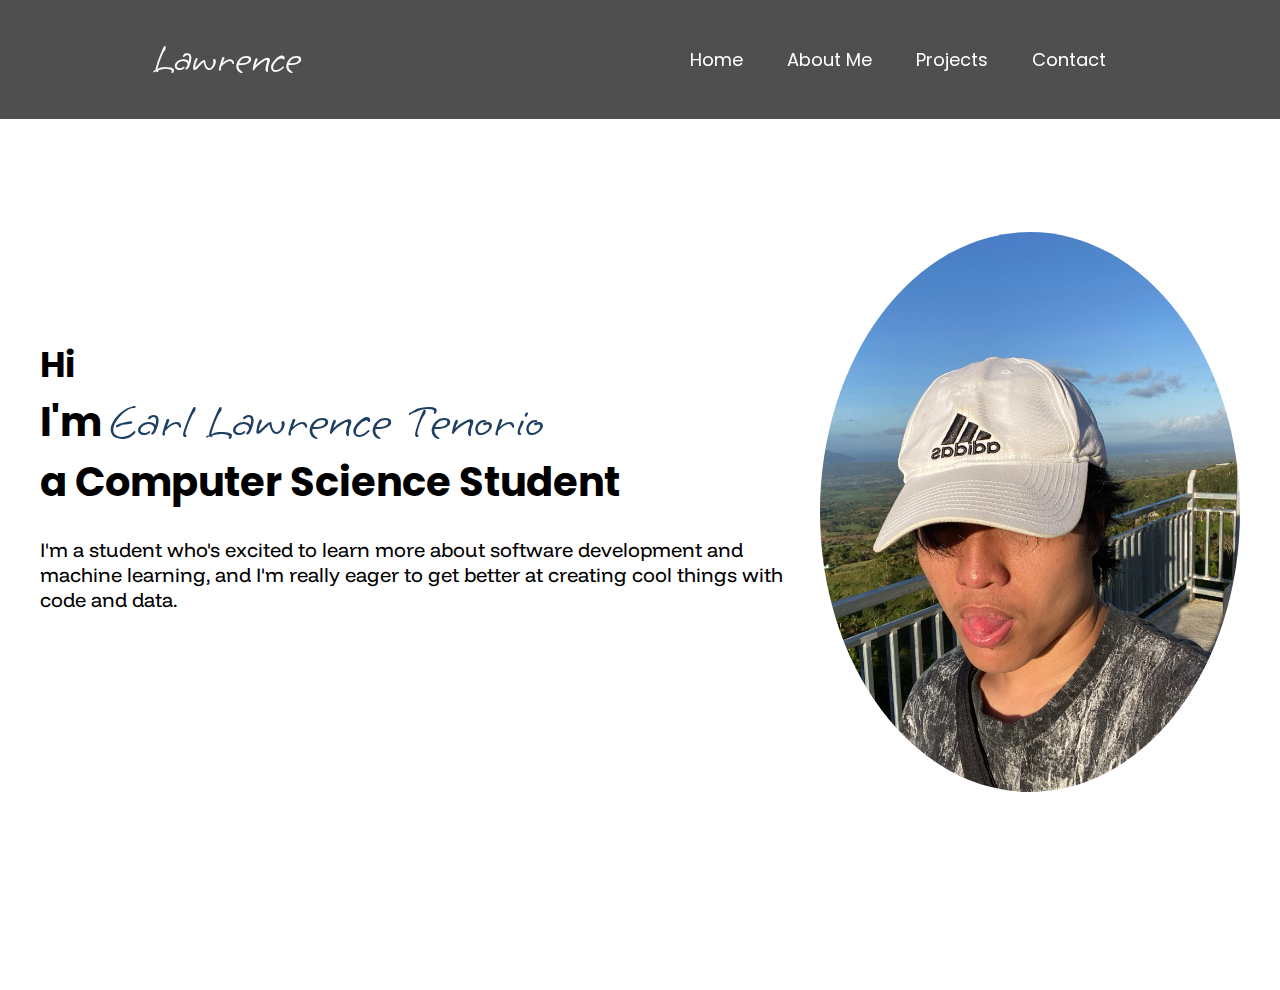
<file: index.html>
<!DOCTYPE html>
<html lang="en">
<head>
    <meta charset="UTF-8">
    <meta name="viewport" content="width=device-width, initial-scale=1.0">
    <title>Home| Portfolio</title>
    <link rel="preconnect" href="https://fonts.googleapis.com">
    <link rel="preconnect" href="https://fonts.gstatic.com" crossorigin>
    <link href="https://fonts.googleapis.com/css2?family=Grape+Nuts&family=Honk:MORF@0..45&display=swap" rel="stylesheet">
    <link rel="preconnect" href="https://fonts.googleapis.com">
    <link rel="preconnect" href="https://fonts.gstatic.com" crossorigin>
    <link href="https://fonts.googleapis.com/css2?family=Funnel+Display:wght@300..800&family=Grape+Nuts&family=Honk:MORF@0..45&display=swap" rel="stylesheet">
    <link rel="preconnect" href="https://fonts.googleapis.com">
    <link rel="preconnect" href="https://fonts.gstatic.com" crossorigin>
    <link href="https://fonts.googleapis.com/css2?family=Funnel+Display:wght@300..800&family=Grape+Nuts&family=Honk:MORF@0..45&family=Poppins:ital,wght@0,100;0,200;0,300;0,400;0,500;0,600;0,700;0,800;0,900;1,100;1,200;1,300;1,400;1,500;1,600;1,700;1,800;1,900&family=Questrial&display=swap" rel="stylesheet">
    <link rel="stylesheet" href="style.css">

<style>
    .Name {
  font-family: "Grape Nuts", sans-serif;
  font-weight: 400;
  font-size: 40px;
  font-style: normal;
  cursor: default;
}
span {
  font-family: "Grape Nuts", sans-serif;
  font-weight: 400;
  font-size: 50px;
  font-style: normal;
}
.skill h1 {
  font-family: "Grape Nuts", sans-serif;
  font-weight: 400;
  font-size: 40px;
  font-style: normal;
  cursor: default;
}

.content p {
  font-family: "Funnel Display", sans-serif;
  font-optical-sizing: auto;
  font-weight: 400;
  font-style: normal;
}
      
    </style>
</head>
<body>
    <header class="header">
        <h1 class="Name">Lawrence</h1>

        <nav class="nav">
            <a href="index.html">Home</a>
            <a href="about.html">About Me</a>
            <a href="project.html">Projects</a>
            <a href="contact.html">Contact</a>
        </nav>

        
    </header>

    <section class="home">
        <div class="content">
            <h2>Hi</h2>

            <h1>I'm <span class="fullName">Earl Lawrence Tenorio<br></span>a Computer Science Student</h1>
            
                <p>I'm a student who's excited to learn more about software development and machine learning, and I'm really eager to get better at creating cool things with code and data.</p>
            
            
            

    
        </div>
        <div class="img">
            <img src="me.jpeg" alt="A picture of Earl Lawrence">
        </div>
    </section>

    <section class="about">
       

        </div>
    </section>
</body>
</html>
</file>
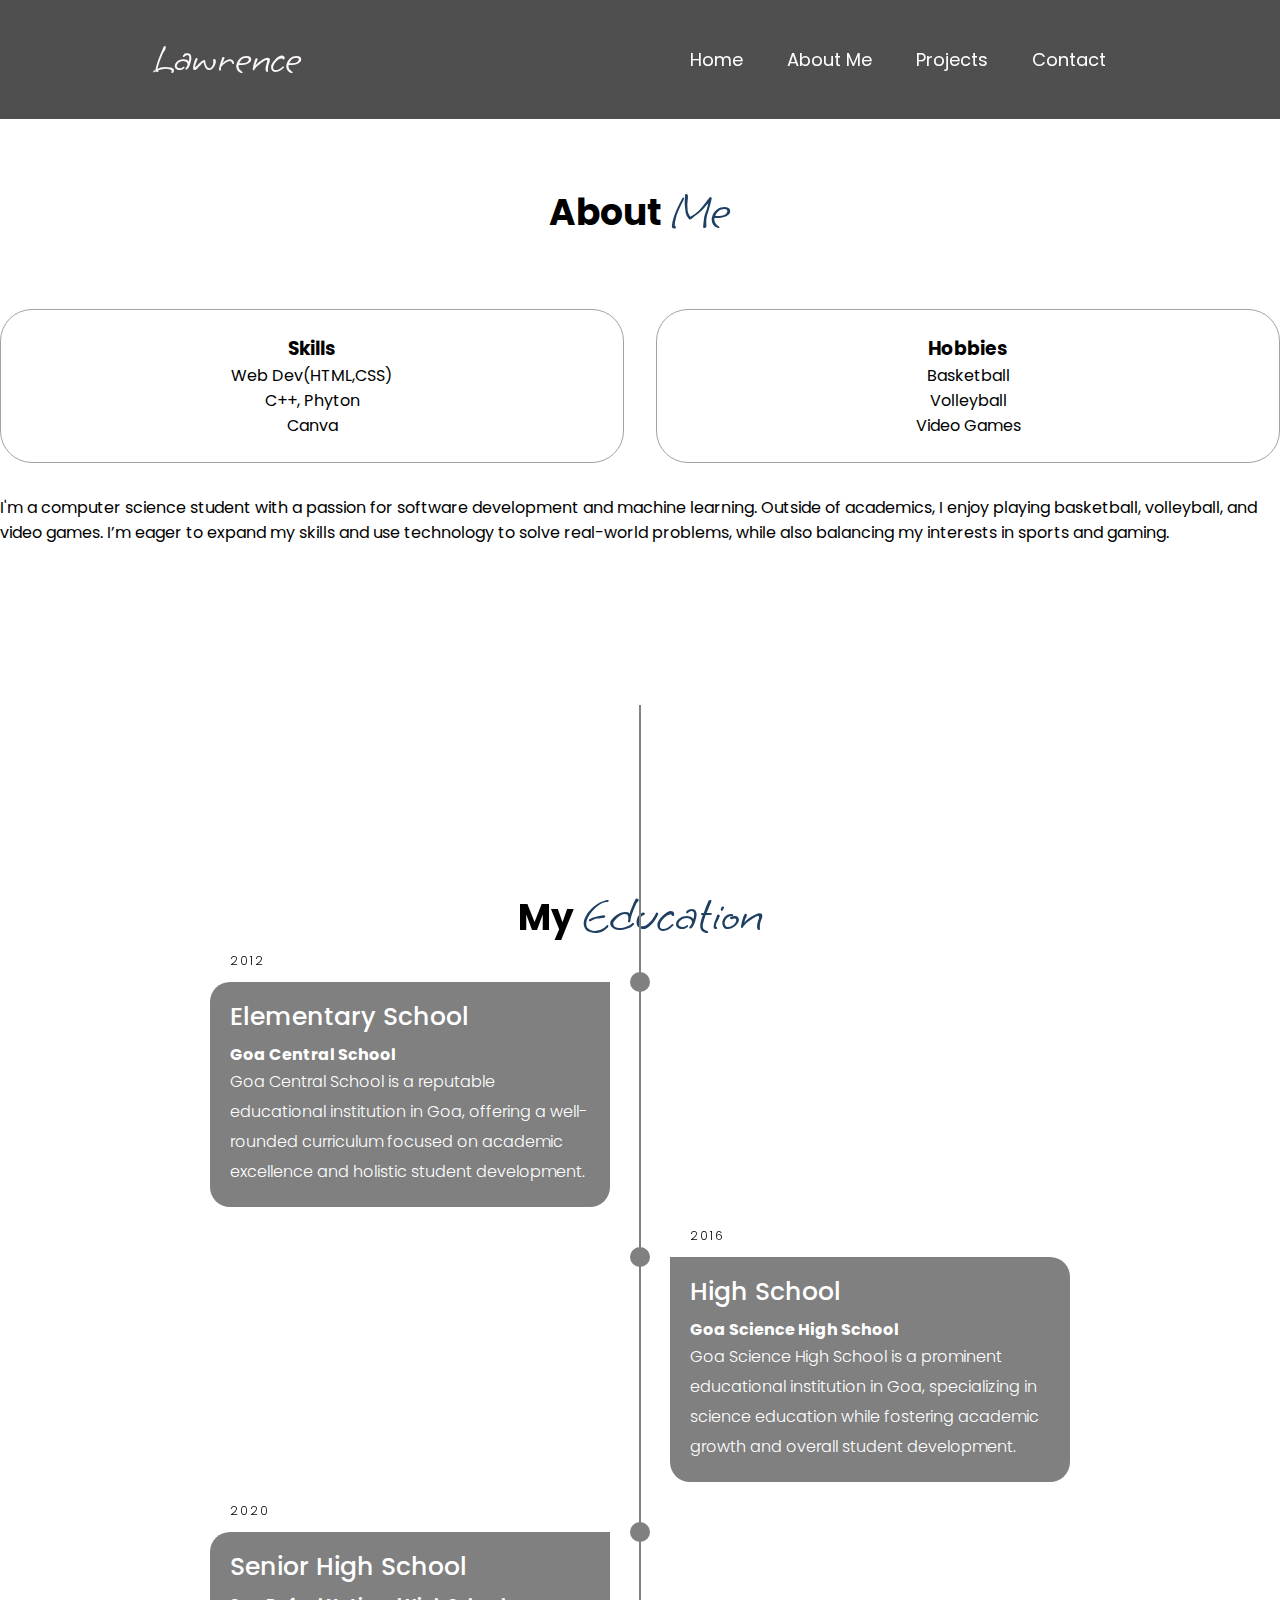
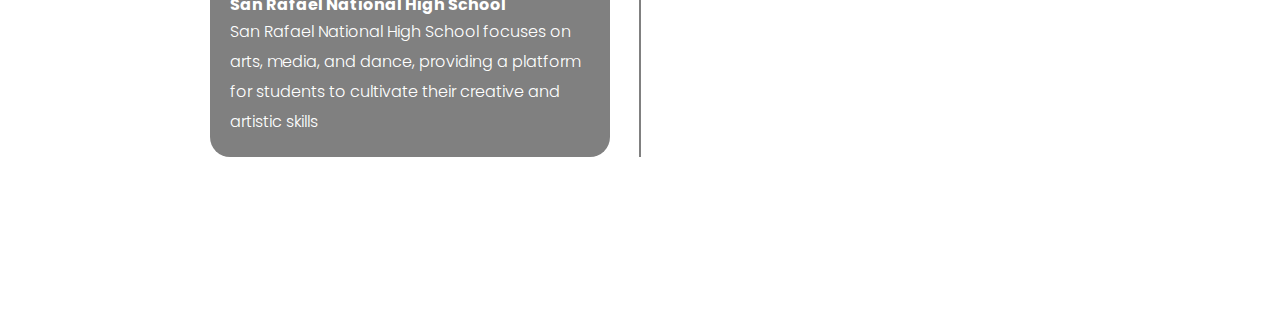
<file: about.html>
<!DOCTYPE html>
<html lang="en">
<head>
    <meta charset="UTF-8">
    <meta name="viewport" content="width=device-width, initial-scale=1.0">
    <title>About| Portfolio</title>
    <link rel="preconnect" href="https://fonts.googleapis.com">
    <link rel="preconnect" href="https://fonts.gstatic.com" crossorigin>
    <link href="https://fonts.googleapis.com/css2?family=Grape+Nuts&family=Honk:MORF@0..45&display=swap" rel="stylesheet">
    <link rel="preconnect" href="https://fonts.googleapis.com">
    <link rel="preconnect" href="https://fonts.gstatic.com" crossorigin>
    <link href="https://fonts.googleapis.com/css2?family=Funnel+Display:wght@300..800&family=Grape+Nuts&family=Honk:MORF@0..45&display=swap" rel="stylesheet">
    <link rel="preconnect" href="https://fonts.googleapis.com">
    <link rel="preconnect" href="https://fonts.gstatic.com" crossorigin>
    <link href="https://fonts.googleapis.com/css2?family=Funnel+Display:wght@300..800&family=Grape+Nuts&family=Honk:MORF@0..45&family=Poppins:ital,wght@0,100;0,200;0,300;0,400;0,500;0,600;0,700;0,800;0,900;1,100;1,200;1,300;1,400;1,500;1,600;1,700;1,800;1,900&family=Questrial&display=swap" rel="stylesheet">
    <link rel="stylesheet" href="style.css">

<style>
    .Name {
  font-family: "Grape Nuts", sans-serif;
  font-weight: 400;
  font-size: 40px;
  font-style: normal;
  cursor: default;
}
span {
  font-family: "Grape Nuts", sans-serif;
  font-weight: 400;
  font-size: 50px;
  font-style: normal;
  z-index: 1;
}


.content p {
  font-family: "Funnel Display", sans-serif;
  font-optical-sizing: auto;
  font-weight: 400;
  font-style: normal;
}
      
    </style>
</head>
<body>
    <header class="header">
        <h1 class="Name">Lawrence</h1>

        <nav class="nav">
            <a href="index.html">Home</a>
            <a href="about.html">About Me</a>
            <a href="project.html">Projects</a>
            <a href="contact.html">Contact</a>
        </nav>

        
    </header>
    <section class="about">
       <h1 class="title">About <span>Me</span></h1>
      <div class="section-container">
        <div class="about-details-container">
          <div class="about-containers">
            <div class="details-container">
              <h3>Skills</h3>
              <p>Web Dev(HTML,CSS) <br />C++, Phyton <br /> Canva</p>
            </div>
            <div class="details-container">
              
              <h3>Hobbies</h3>
              <p>Basketball<br />Volleyball <br> Video Games</p>
            </div>
          </div>
          <div class="text-container">
            <p>
              I'm a computer science student with a passion for software development and machine learning. Outside of academics, I enjoy playing basketball, volleyball, and video games. I’m eager to expand my skills and use technology to solve real-world problems, while also balancing my interests in sports and gaming.
            </p>
          </div>
        </div>
      </div>
    </section>
  <section class="container">
      <div class="timeline">
        <h1 class="title">My <span>Education</span> </h1>
        <ul>
          <li>
            <div class="timeline-content">
              <h3 class="date">2012</h3>
              <h1>Elementary School</h1>
              <h4>Goa Central School </h4>
              <p > Goa Central School is a reputable educational institution in Goa, offering a well-rounded curriculum focused on academic excellence and holistic student development.</p>
            </div>
          </li>
          <li>
            <div class="timeline-content">
              <h3 class="date">2016</h3>
              <h1>High School</h1>
              <h4>Goa Science High School </h4>
              <p>Goa Science High School is a prominent educational institution in Goa, specializing in science education while fostering academic growth and overall student development.</p>
            </div>
          </li>
          <li>
            <div class="timeline-content">
              <h3 class="date">2020</h3>
              <h1>Senior High School</h1>
              <h4>San Rafael National High School</h4>
              <p>San Rafael National High School focuses on arts, media, and dance, providing a platform for students to cultivate their creative and artistic skills</p>
            </div>
        </ul>
      </div>
    </div>
  </section>
</body>
</file>
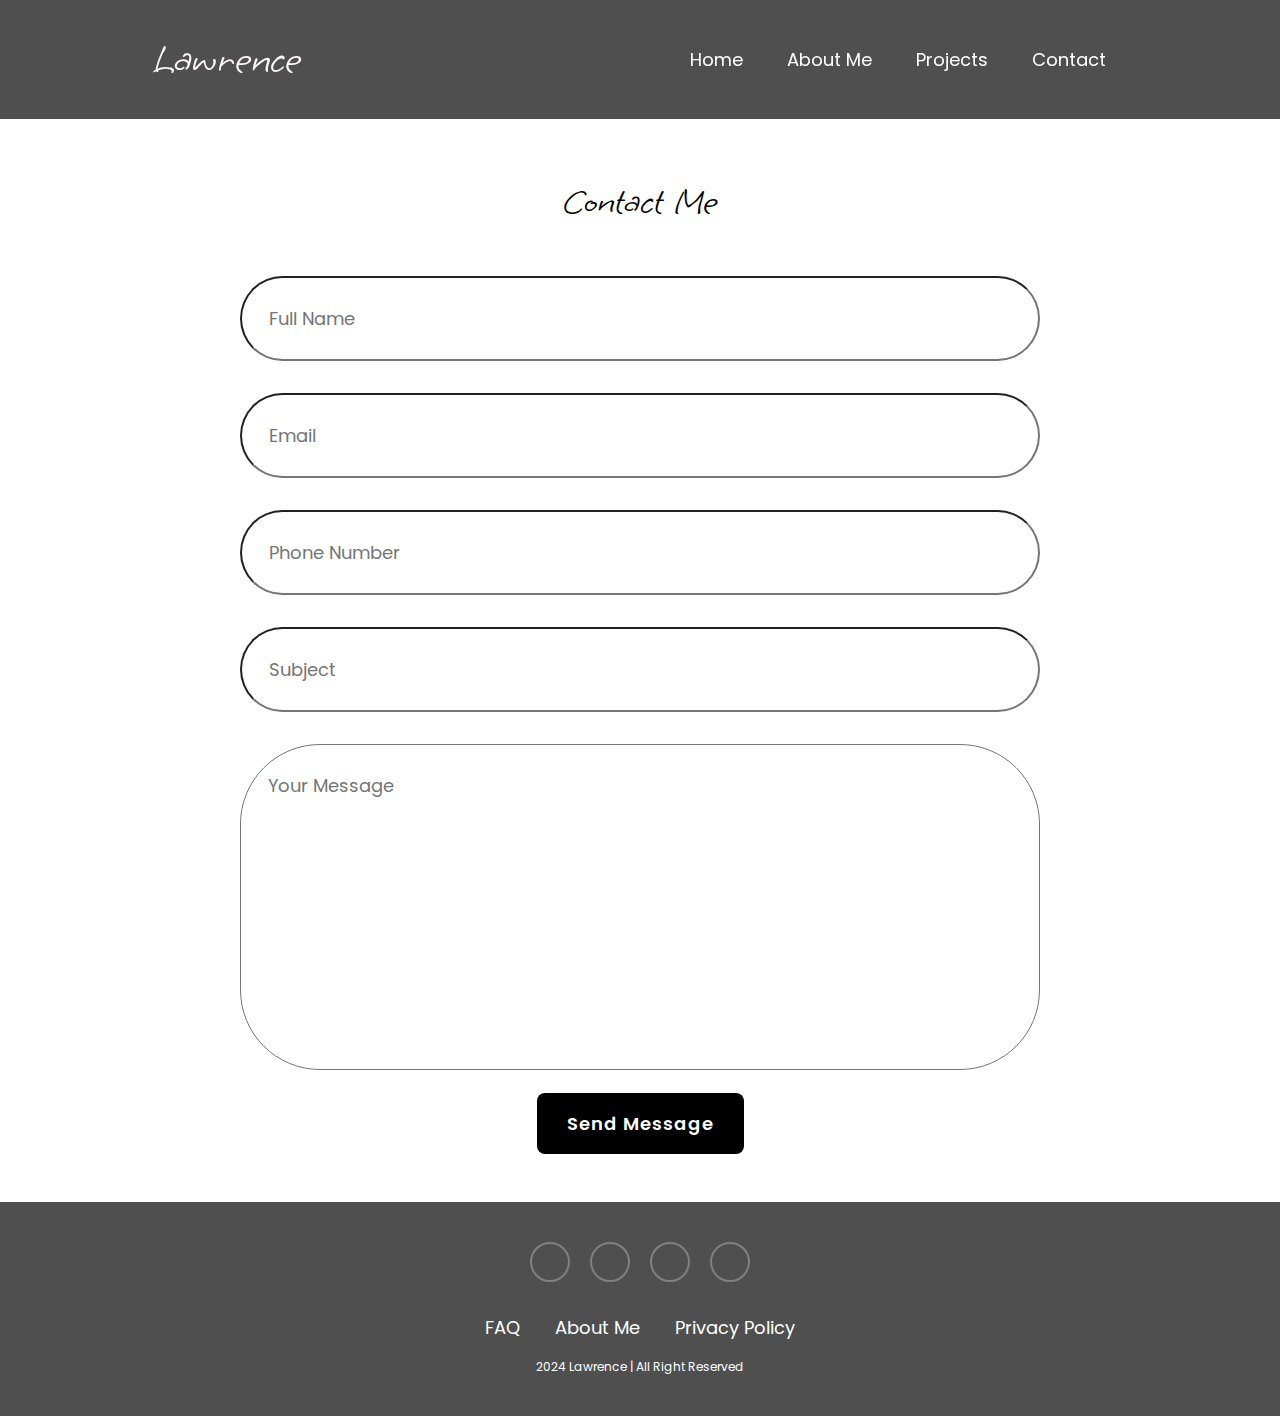
<file: contact.html>
<!DOCTYPE html>
<html lang="en">
<head>
    <meta charset="UTF-8">
    <meta name="viewport" content="width=device-width, initial-scale=1.0">
    <title>Contact| Portfolio</title>
    <link rel="preconnect" href="https://fonts.googleapis.com">
    <link rel="preconnect" href="https://fonts.gstatic.com" crossorigin>
    <link href="https://fonts.googleapis.com/css2?family=Grape+Nuts&family=Honk:MORF@0..45&display=swap" rel="stylesheet">
    <link rel="preconnect" href="https://fonts.googleapis.com">
    <link rel="preconnect" href="https://fonts.gstatic.com" crossorigin>
    <link href="https://fonts.googleapis.com/css2?family=Funnel+Display:wght@300..800&family=Grape+Nuts&family=Honk:MORF@0..45&display=swap" rel="stylesheet">
    <link rel="preconnect" href="https://fonts.googleapis.com">
    <link rel="preconnect" href="https://fonts.gstatic.com" crossorigin>
    <link href="https://fonts.googleapis.com/css2?family=Funnel+Display:wght@300..800&family=Grape+Nuts&family=Honk:MORF@0..45&family=Poppins:ital,wght@0,100;0,200;0,300;0,400;0,500;0,600;0,700;0,800;0,900;1,100;1,200;1,300;1,400;1,500;1,600;1,700;1,800;1,900&family=Questrial&display=swap" rel="stylesheet">
    <link rel="stylesheet" href="https://cdnjs.cloudflare.com/ajax/libs/font-awesome/6.7.1/css/all.min.css" integrity="sha512-5Hs3dF2AEPkpNAR7UiOHba+lRSJNeM2ECkwxUIxC1Q/FLycGTbNapWXB4tP889k5T5Ju8fs4b1P5z/iB4nMfSQ==" crossorigin="anonymous" referrerpolicy="no-referrer" />
    <link rel="stylesheet" href="style.css">

<style>
    .Name {
  font-family: "Grape Nuts", sans-serif;
  font-weight: 400;
  font-size: 40px;
  font-style: normal;
  cursor: default;
}
span {
  font-family: "Grape Nuts", sans-serif;
  font-weight: 400;
  font-size: 50px;
  font-style: normal;
}

.contact-me {
  font-family: "Grape Nuts", sans-serif;
  font-weight: 400;
  font-size: 80px;
  font-style: normal;
  cursor: default;
}


.content p {
  font-family: "Funnel Display", sans-serif;
  font-optical-sizing: auto;
  font-weight: 400;
  font-style: normal;
}
      
    </style>
</head>
<body>
    <header class="header">
        <h1 class="Name">Lawrence</h1>

        <nav class="nav">
            <a href="index.html">Home</a>
            <a href="about.html">About Me</a>
            <a href="project.html">Projects</a>
            <a href="contact.html">Contact</a>
        </nav>

        
    </header>

    <section class="contact-form">

        <h2 class="contact-me">Contact Me</h2>

        <form action="#">
            <div class="box-contact">
                <input type="text" placeholder="Full Name">
                <input type="email" placeholder="Email">
            </div>
            <div class="box-contact">
                <input type="number" placeholder="Phone Number">
                <input type="text" placeholder="Subject">
            </div>
            <textarea name="" id="" cols="30" rows="10" placeholder="Your Message"></textarea>
            <input type="submit" value="Send Message" class="btn-1">
        </form>
    </section>

    <footer class="footer">
        <div class="social">
            <a href="https://www.facebook.com/earl.lawrence0/"><i class="fa-brands fa-facebook"></i></a>
            <a href="https://www.instagram.com/earllawrencx/"><i class="fa-brands fa-instagram"></i></a>
            <a href="#"><i class="fa-brands fa-telegram"></i></a>
            <a href="#"><i class="fa-brands fa-github"></i></a>
        </div>

        <ul class="list">
            <li>
                <a href="#">FAQ</a>
            </li>
            <li>
                <a href="#">About Me</a>
            </li>
            <li>
                <a href="#">Privacy Policy</a>
            </li>
        </ul>
        <p class="copyright"> 2024 Lawrence | All Right Reserved</p>
    </footer>
</body>
</file>
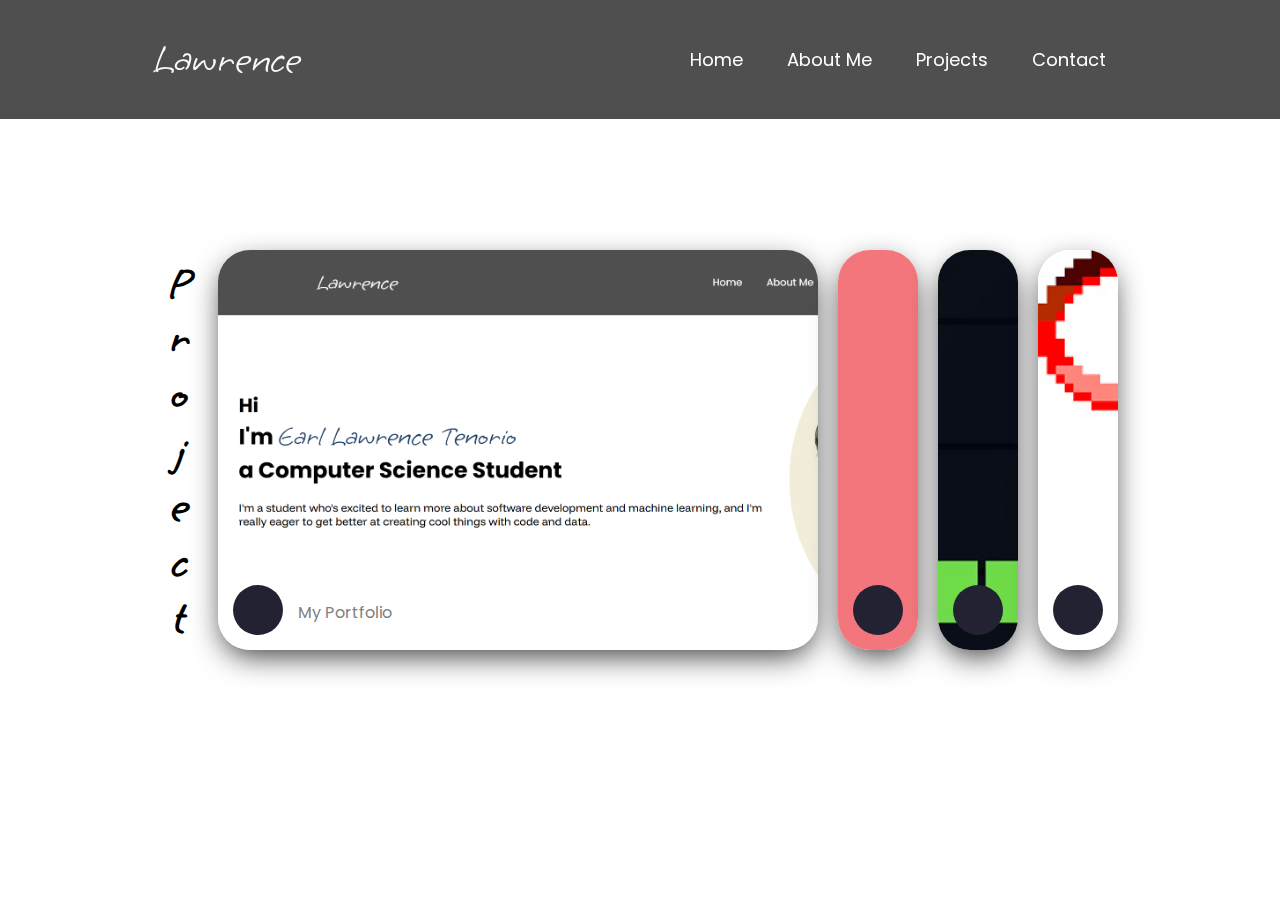
<file: project.html>
<!DOCTYPE html>
<html lang="en">
<head>
    <meta charset="UTF-8">
    <meta name="viewport" content="width=device-width, initial-scale=1.0">
    <title>Project| Portfolio</title>
    <link rel="preconnect" href="https://fonts.googleapis.com">
    <link rel="preconnect" href="https://fonts.gstatic.com" crossorigin>
    <link href="https://fonts.googleapis.com/css2?family=Grape+Nuts&family=Honk:MORF@0..45&display=swap" rel="stylesheet">
    <link rel="preconnect" href="https://fonts.googleapis.com">
    <link rel="preconnect" href="https://fonts.gstatic.com" crossorigin>
    <link href="https://fonts.googleapis.com/css2?family=Funnel+Display:wght@300..800&family=Grape+Nuts&family=Honk:MORF@0..45&display=swap" rel="stylesheet">
    <link rel="preconnect" href="https://fonts.googleapis.com">
    <link rel="preconnect" href="https://fonts.gstatic.com" crossorigin>
    <link href="https://fonts.googleapis.com/css2?family=Funnel+Display:wght@300..800&family=Grape+Nuts&family=Honk:MORF@0..45&family=Poppins:ital,wght@0,100;0,200;0,300;0,400;0,500;0,600;0,700;0,800;0,900;1,100;1,200;1,300;1,400;1,500;1,600;1,700;1,800;1,900&family=Questrial&display=swap" rel="stylesheet">
    <link rel="stylesheet" href="project.css">

<style>
    .Name {
  font-family: "Grape Nuts", sans-serif;
  font-weight: 400;
  font-size: 40px;
  font-style: normal;
  cursor: default;
}
span {
  font-family: "Grape Nuts", sans-serif;
  font-weight: 400;
  font-size: 50px;
  font-style: normal;
}
.proj {
  font-family: "Grape Nuts", sans-serif;
  font-weight: 600;
  font-size: 45px;
  font-style: normal;
  cursor: default;
}

.content p {
  font-family: "Funnel Display", sans-serif;
  font-optical-sizing: auto;
  font-weight: 400;
  font-style: normal;
}
      
    </style>
</head>
<body>
    <header class="header">
        <h1 class="Name">Lawrence</h1>

        <nav class="nav">
            <a href="index.html">Home</a>
            <a href="about.html">About Me</a>
            <a href="project.html">Projects</a>
            <a href="contact.html">Contact</a>
        </nav>

        
    </header>

    <div class="wrapper">
    <h1 class="proj">Project</h1>
        <div class="container">
           <input type="radio" name="slide" id="c1" checked>
            <label for="c1" class="card">
                <div class="row">
                    <div class="icon"></div>
                    <div class="description">
                        <h4></h4>
                        <p>My Portfolio</p>
                    </div>
                </div>
            </label>
            <input type="radio" name="slide" id="c2" >
            <label for="c2" class="card">
                <div class="row">
                    <div class="icon"></div>
                    <div class="description">
                        <h4></h4>
                        <p>Python Calculator</p>
                    </div>
                </div>
            </label>
            <input type="radio" name="slide" id="c3" >
            <label for="c3" class="card">
                <div class="row">
                    <div class="icon"></div>
                    <div class="description">
                        <h4></h4>
                        <p>Python Snake Game</p>
                    </div>
                </div>
            </label>
            <input type="radio" name="slide" id="c4" >
            <label for="c4" class="card">
                <div class="row">
                    <div class="icon"></div>
                    <div class="description">
                        <h4></h4>
                        <p>Soon....</p>
                    </div>
                </div>
            </label>
        </div>
    </div>

</body>
</file>
<file: style.css>
*{
    margin: 0;
    padding: 0;
    box-sizing: border-box;
    font-family: "Poppins",sans-serif;
    text-decoration: none;
    list-style: none;

}

.header {
    position: fixed;
    top: 0;
    left: 0;
    width: 100%;
    padding: 35px 12%;
    background: rgba(0, 0, 0, 0.69);
    display: flex;
    justify-content: space-between;
    align-items: center;

}

.Name{
    font-size: 30px;
    color: snow;
   
}

.Name:hover{
    color: black;
    text-shadow: 0 0 25px black,
                 0 0 50px black;
    transform: scale(1.1);
}
span{
    color:  #1E3E62 ;
}

.nav a{
    font-size: 18px;
    color: white;
    margin: 20px;
    border-bottom: 3px solid transparent;
    transition: 0.3s ease;
}

.nav a:hover,
.nab a.active{
    color: grey;
    border-bottom: 3px solid grey;
}

.home{
    width: 100%;
    min-height: 110vh;
    background: white;
    display: flex;
    align-items: center;
    padding: 40px;
}

.content{
    max-width: 1000px;

}

.content h2{
    font-size: 35px;
}
.content h1{
    font-size: 40px;
}

.skill{
  border: 2px solid black; 
  padding:10px;          
  margin: 20px;           
border-radius: 4em;
}
.skill ul li{
  font-size: 20px;
}

.content p {
    font-size: 20px;
    margin: 25px 0 40px;
    
}


.img img{
    position: relative;
    top: 20px;
    border-radius: 70%;
    width: 420px;
}
/*
::-webkit-scrollbar{
    width: 15px;
}
::-webkit-scrollbar-thumb{
    background-color: rgba(255, 127, 127, 0.812) ;
}
::-webkit-scrollbar-track{
    background-color: rgba(0, 0, 0, 0.811);
    
}
*/
/*About*/
/*.about {
  min-height: 100vh;
  width: 100%;
  display: flex;
  align-items: center;
  justify-content: center;
  padding: 100px 0;
  background-color: white;
}*/

#about {
  position: relative;
}
.title{
  text-align: center;
  margin-top: 5em;
  margin-bottom: 1em;
  font-size: 36px;
  z-index: 1;
}

.about-containers {
  gap: 2rem;
  margin-bottom: 2rem;
  margin-top: 2rem;
}

.about-details-container {
justify-content: center;
flex-direction: column;
}

.about-containers,
.about-details-container {
display: flex;
}

.details-container {
padding: 1.5rem;
flex: 1;
background: white;
border-radius: 2rem;
border: rgb(53, 53, 53) 0.1rem solid;
border-color: rgb(163, 163, 163);
text-align: center;
}

.section-container {
gap: 4rem;
height: 80%;
}

.container {
    min-height: 100vh;
    width: 100%;
    display: flex;
    align-items: center;
    justify-content: center;
    padding: 100px 0;
    background-color: white;
  }
  .timeline {
    width: 80%;
    height: 60%;
    max-width: 800px;
    margin: 60px;
    position: relative;
  }
  
  .timeline ul {
    list-style: none;
  }
  .timeline ul li {
    padding: 20px;
    background-color: grey;
    color: white;
    border-radius: 10px;
    margin-bottom: 20px;
  }
  .timeline ul li:last-child {
    margin-bottom: 0;
  }
  .timeline-content h1 {
    font-weight: 500;
    font-size: 25px;
    line-height: 30px;
    margin-bottom: 10px;
  }
  .timeline-content p {
    font-size: 16px;
    line-height: 30px;
    font-weight: 300;
  }
  .timeline-content .date {
    font-size: 12px;
    font-weight: 300;
    margin-bottom: 10px;
    letter-spacing: 2px;
    color: black;
  }
  @media only screen and (min-width: 768px) {
    .timeline:before {
      content: "";
      position: absolute;
      top: 0;
      left: 50%;
      transform: translateX(-50%);
      width: 2px;
      height: 100%;
      background-color: gray;
    }
    .timeline ul li {
      width: 50%;
      position: relative;
      margin-bottom: 50px;
    }
    .timeline ul li:nth-child(odd) {
      float: left;
      clear: right;
      transform: translateX(-30px);
      border-radius: 20px 0px 20px 20px;
    }
    .timeline ul li:nth-child(even) {
      float: right;
      clear: left;
      transform: translateX(30px);
      border-radius: 0px 20px 20px 20px;
    }
    .timeline ul li::before {
      content: "";
      position: absolute;
      height: 20px;
      width: 20px;
      border-radius: 50%;
      background-color: gray;
      top: 0px;
    }
    .timeline ul li:nth-child(odd)::before {
      transform: translate(50%, -50%);
      right: -30px;
    }
    .timeline ul li:nth-child(even)::before {
      transform: translate(-50%, -50%);
      left: -30px;
    }
    .timeline-content .date {
      position: absolute;
      top: -30px;
    }
    .timeline ul li:hover::before {
      background-color:#1E3E62 ;
    }
  }
/*Contact Style*/
.contact-form h2{
    text-align: center;
    margin-top: 5em;
    margin-bottom: 1em;
    font-size: 36px;
}

.contact-form form{
    text-align: center;
    max-width: 50em;
    margin: 1rem auto;
    margin-bottom: 3em;
}

.contact-form form .box-contact{
    display: flex;
    justify-content: center;
    flex-wrap: wrap;
}

.contact-form form .box-contact input,
.contact-form form textarea{
    width: 100%;
    padding: 1.5em;
    font-size: 18px;
    color: black;
    background: rgba(241, 241, 241,);
    border-radius: 5rem;
    margin: 1rem 0;
    resize: none;
}

.btn-1{
    padding: 15px 28px;
    background-color: black;
    color: white;
    border: 2px solid transparent;
    border-radius: 8px;
    font-size: 18px;
    letter-spacing: 1px;
    font-weight: 600;
    transition: 0.3s ease;
    cursor: pointer;
}
.btn-1:hover{
    background-color: white;
    color: black;
    border: 2px solid black;
}

.footer{
    position: relative;
    bottom: 0;
    width: 100%;
    padding: 40px 0;
    background-color: rgba(0, 0, 0, 0.69);

}

.footer .social{
    text-align: center;
    padding-bottom: 25px;
    color: white;
}

.footer .social a{
    font-size: 24px;
    color: white;
    border: 2px solid grey;
    width: 40px;
    height: 40px;
    line-height: 38px;
    display: inline-block;
    text-align: center;
    border-radius: 50%;
    margin: 0 8px;
}
.footer .social a:hover{
    transform: scale(1.2) translateY(-10px);
    color: white;
    border: 2px solid black;
}

.footer ul{
    text-align: center;
    font-size: 18px;
    line-height: 1.6;
}

.footer ul li a{
    color: white;
    border-bottom: 3px solid transparent;
    transition: o.3s ease;
}
.footer ul li a:hover{
    border-bottom: 3px solid transparent;
}
.footer ul li{
    display: inline-block;
    padding: 0 15px;
}
.footer .copyright{
    margin-top: 15px;
    text-align: center;
    font-size: 12px;
    color: white;
}
</file>
<file: project.css>
*{
    margin: 0;
    padding: 0;
    box-sizing: border-box;
    font-family: "Poppins",sans-serif;
    text-decoration: none;
    list-style: none;

}

.header {
    position: fixed;
    top: 0;
    left: 0;
    width: 100%;
    padding: 35px 12%;
    background: rgba(0, 0, 0, 0.69);
    display: flex;
    justify-content: space-between;
    align-items: center;

}

.Name{
    font-size: 30px;
    color: snow;
   
}

.Name:hover{
    color: black;
    text-shadow: 0 0 25px black,
                 0 0 50px black;
    transform: scale(1.1);
}
span{
    color:  #1E3E62 ;
}

.nav a{
    font-size: 18px;
    color: white;
    margin: 20px;
    border-bottom: 3px solid transparent;
    transition: 0.3s ease;
}

.nav a:hover,
.nab a.active{
    color: grey;
    border-bottom: 3px solid grey;
}

/*Project Style*/


.wrapper {
    width: 100%;
    height: 100vh;
    display: flex;
    align-items: center;
    justify-content: center;
}

.proj{
    writing-mode: vertical-rl;
    text-orientation: upright;
}

.container {
    height: 400px;
    display: flex;
    flex-wrap: nowrap;
    justify-content: start;
}

.card {
    width: 80px;
    border-radius: .75rem;
    background-size: cover;
    cursor: pointer;
    overflow: hidden;
    border-radius: 2rem;
    margin: 0 10px;
    display: flex;
    align-items: flex-end;
    transition: .6s cubic-bezier(0.25, 0.46, 0.45, 0.94);
    box-shadow: 0px 10px 30px -5px rgba(0,0,0,0.8);
}

.card > .row {
    color: white;
    display: flex;
    flex-wrap: nowrap;
}

.card > .row > .icon {
    background: #223;
    color: white;
    border-radius: 50%;
    width: 50px;
    display: flex;
    justify-content: center;
    align-items: center;
    margin: 15px;
}

.card > .row > .description {
    display: flex;
    justify-content: center;
    flex-direction: column;
    overflow: hidden;
    height: 80px;
    width: 520px;
    opacity: 0;
    transform: translateY(30px);
    transition-delay: .3s;
    transition: all .3s ease;
}

.description p {
    color: grey;
    padding-top: 5px;
}

.description h4 {
    text-transform: uppercase;
}

input {
    display: none;
}

input:checked + label {
    width: 600px;
}

input:checked + label .description {
    opacity: 1 !important;
    transform: translateY(0) !important;
}

.card[for="c1"] {
    background-image: url('Port.png');
}
.card[for="c2"] {
    background-image: url('calcu.jpg');
}
.card[for="c3"] {
    background-image: url('snkgame.jpg');
}
.card[for="c4"] {
    background-image: url('soon.jpg');
}
</file>
